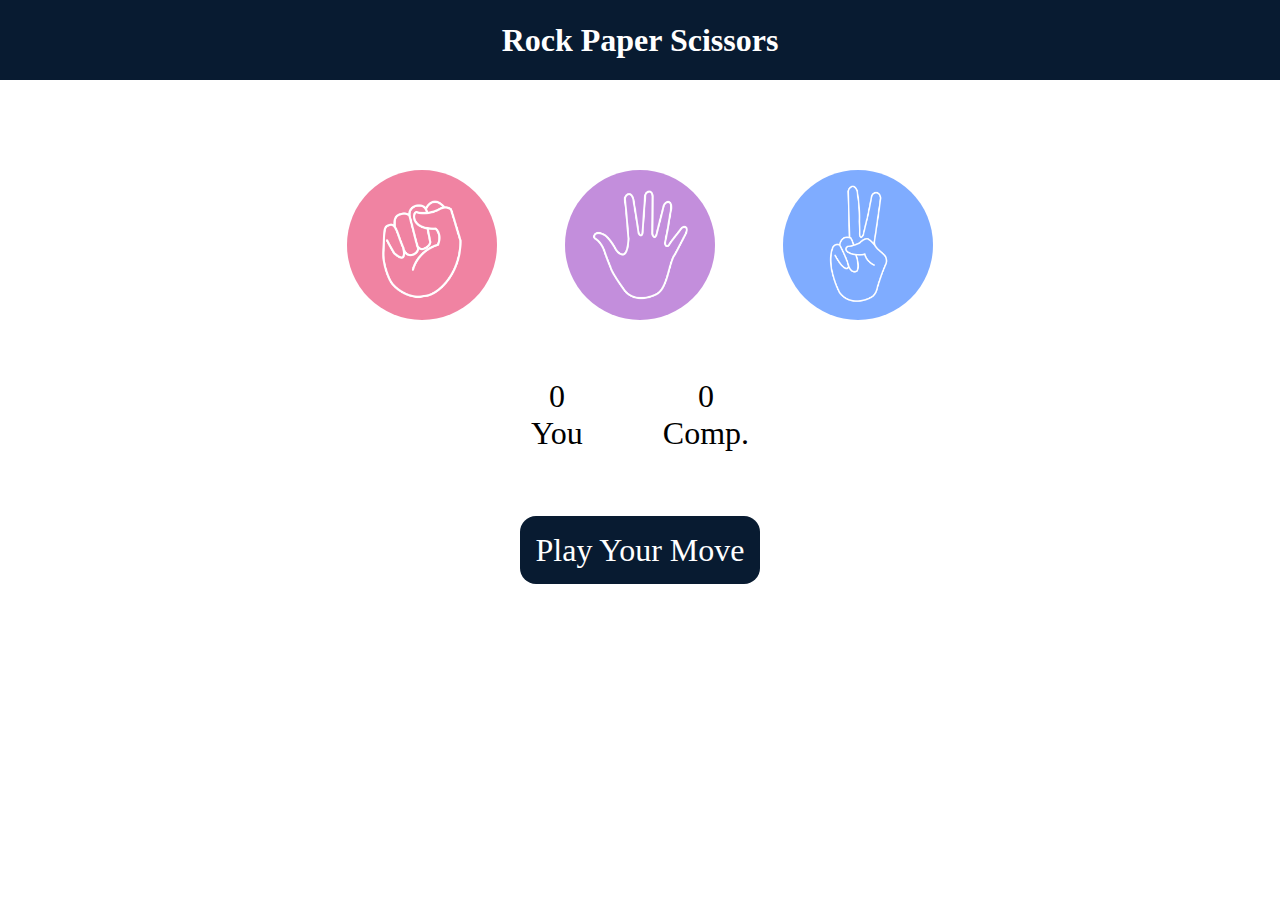
<file: Class 10 Rock Paper& Scissors/index.html>
<!DOCTYPE html>
<html lang="en">
<head>
    <meta charset="UTF-8">
    <meta name="viewport" content="width=device-width, initial-scale=1.0">
    <title>Rock Paper Scissors</title>
    <link rel="stylesheet" href="style.css">
</head>
<body>
    <h1>Rock Paper Scissors</h1>
    <div class="choices">
        <div class="choice" id="rock">
            <img src="img/rock.png">
        </div>
        <div class="choice" id="paper">
            <img src="img/paper.png">
        </div>
        <div class="choice" id="scissors">
            <img src="img/scissors.png">
        </div>
    </div>
    <div class="score-board">
        <div class="score">
            <p id="user-score">0</p>
            <p>You</p>
        </div>
        <div class="score">
            <p id="comp-score">0</p>
            <p>Comp.</p>
        </div>
    </div>

    <div class="msg-container">
        <p id="msg">Play Your Move</p>
    </div>


    <script src="index.js"></script>
</body>
</html>
</file>
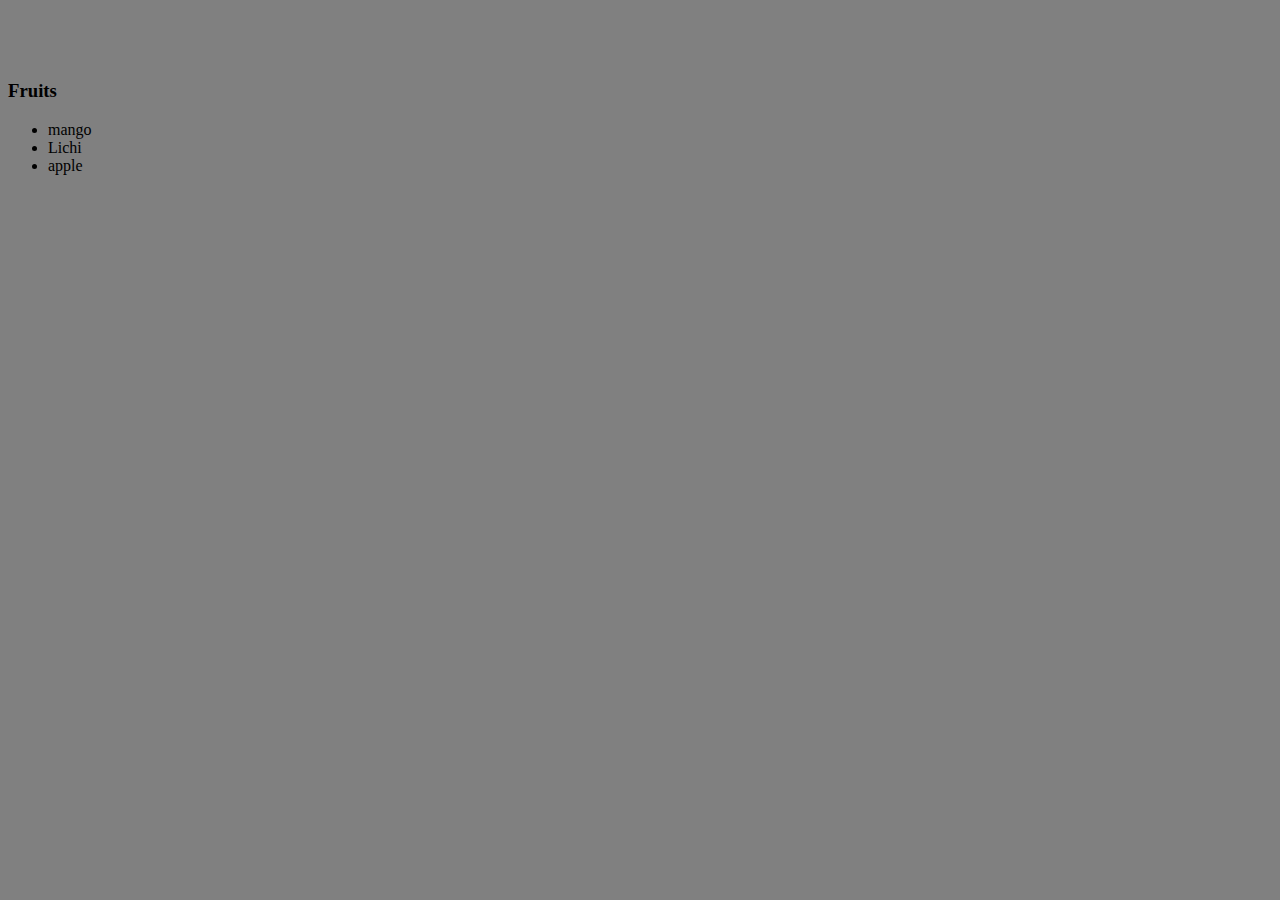
<file: Class 6/index.html>
<!DOCTYPE html>
<html lang="en">
<head>
    <meta charset="UTF-8">
    <meta name="viewport" content="width=device-width, initial-scale=1.0">
    <title>Dom</title>
    <link rel="stylesheet" href="style.css">
</head>
<body>

    <div>
        <h1 style="visibility: hidden;">Javascript</h1>
        <h3>Fruits</h3>
        <ul>
            <li>mango</li>
            <li>Lichi</li>
            <li>apple</li>
        </ul>
    </div>
    <!-- <h1 id="heading">Dom Demo Using Js</h1>
    <h4 class="heading">Topic: Starter  Code</h4>
    <p>let's study about javascript</p>
    <p>2nd paragraph</p>
    <button id="myId">Submit</button> -->
    <script src="Dom.js"></script>
</body>
</html>
</file>
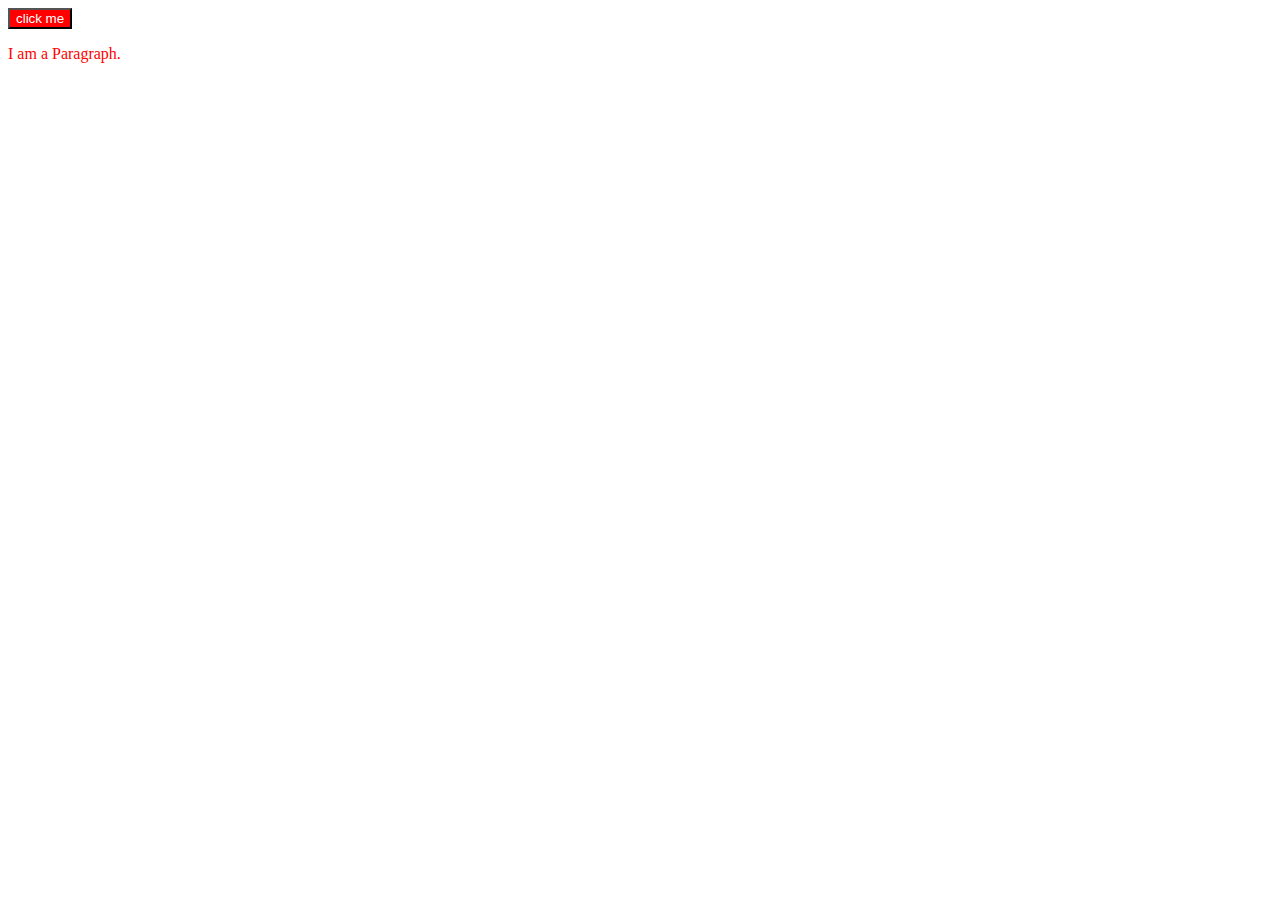
<file: Class 7/index.html>
<!DOCTYPE html>
<html lang="en">
<head>
    <meta charset="UTF-8">
    <meta name="viewport" content="width=device-width, initial-scale=1.0">
    <title>Document</title>
    <link rel="stylesheet" href="style.css">
</head>
<body>
    <!-- <div id="box">this is div
        <ul>
            <li>item1</li>
            <li>item2</li>
            <li>item3</li>
        </ul>
    </div>
    <p class="para">this is is paragrapgh</p> -->
    <!-- <script src="DOm.js"></script> -->

    <!-- //2nd question -->
    <p class="content"> I am a Paragraph.</p>

    <script src="Practice.js"></script>
</body>
</html>
</file>
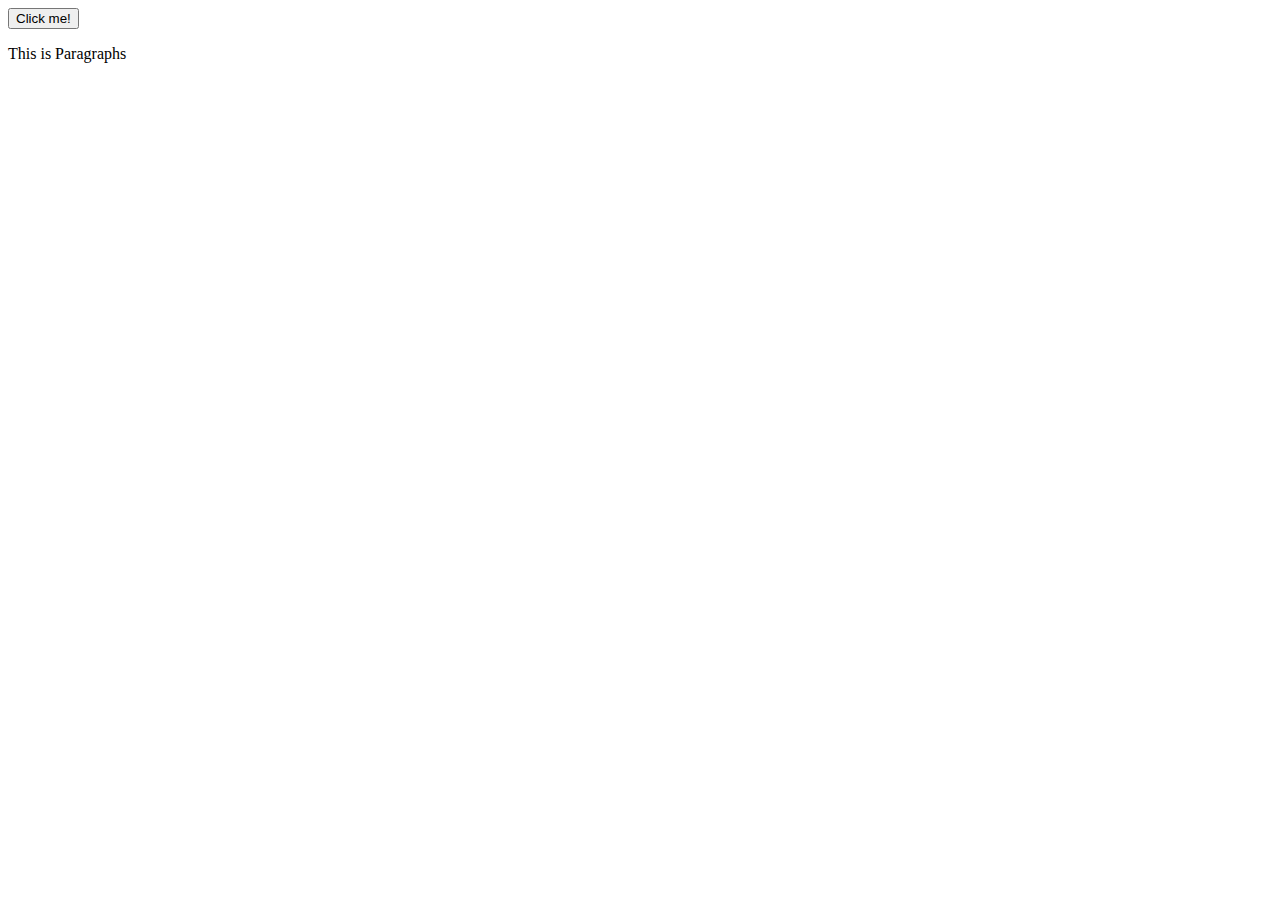
<file: Class 8/index.html>
<!DOCTYPE html>
<html lang="en">
<head>
    <meta charset="UTF-8">
    <meta name="viewport" content="width=device-width, initial-scale=1.0">
    <title>Document</title>
    <link rel="stylesheet" href="style.css">
</head>
<body>
    <!-- Inline event handling -->

    <!-- <button onclick="console.log('button was clicked')">click me!</button>
    <button ondblclick="console.log('button was clicked 2 times')">click me2!</button>
    <div onmouseover="console.log('you are inside div')">
        this is box
    </div> -->


    <!-- <button id="btn1">click me!</button>
    <div>
        this is box
    </div> -->
    <!-- <script src="event.js"></script> -->


    <!-- Practice js -->

    <button id="btn1">Click me!</button>
    <p>This is Paragraphs
    </p>

    <script src="practice.js"></script>
</body>
</html>
</file>
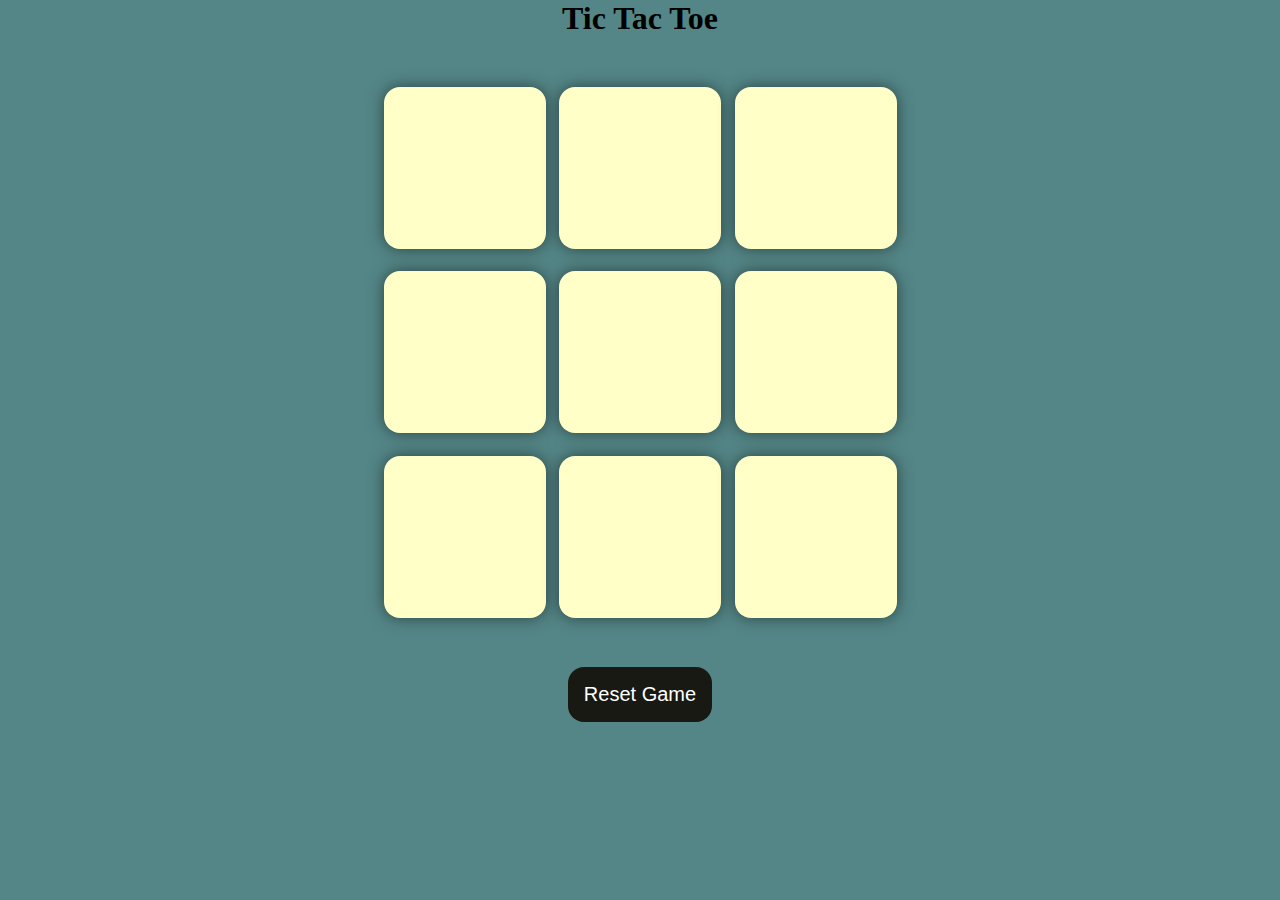
<file: Class 9 tic tac toe/index.html>
<!DOCTYPE html>
<html lang="en">
<head>
    <meta charset="UTF-8">
    <meta name="viewport" content="width=device-width, initial-scale=1.0">
    <title>Tic Tac Toe</title>
    <link rel="stylesheet" href="style.css">
</head>
<body>
    <div class="msg-container hide">
        <p id="msg">Winner</p>
        <button id="new-btn">New Game</button>
    </div>
    <main>
        <h1>Tic Tac Toe</h1>
        <div class="container">
        <div class="game">
            <button class="box"></button>
            <button class="box"></button>
            <button class="box"></button>
            <button class="box"></button>
            <button class="box"></button>
            <button class="box"></button>
            <button class="box"></button>
            <button class="box"></button>
            <button class="box"></button>
        </div>
        </div>
        <button class="rest-btn">Reset Game</button>
    </main>
    <script src="index.js"></script>
    
</body>
</html>
</file>
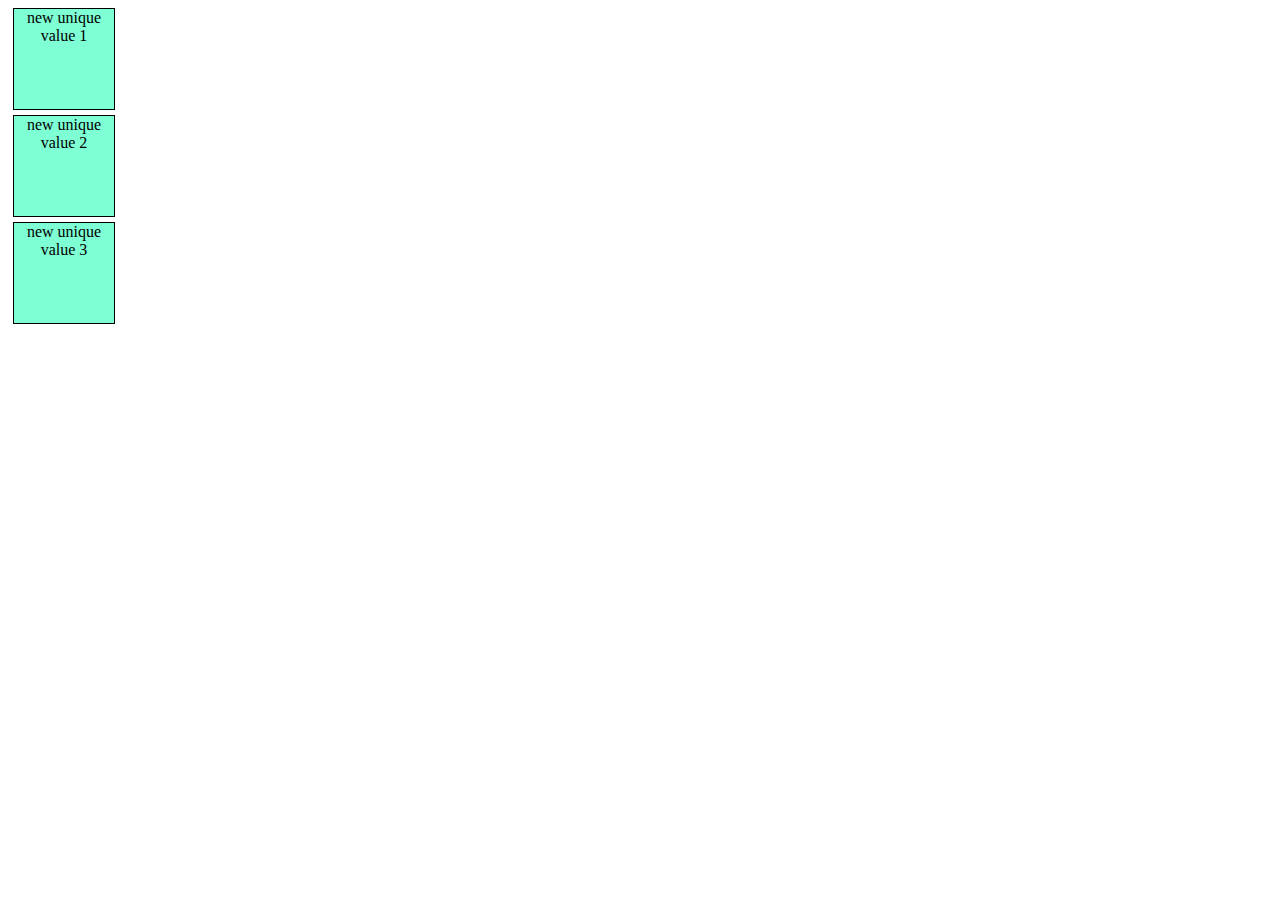
<file: Class 6/practice.html>
<!DOCTYPE html>
<html lang="en">
<head>
    <meta charset="UTF-8">
    <meta name="viewport" content="width=device-width, initial-scale=1.0">
    <title>Document</title>
    <link rel="stylesheet" href="practice.css">
</head>
<body>
    <!-- <h2>Hello javaScript</h2> -->

    <div class="box">first Div</div>
    <div class="box">second Div</div>
    <div class="box">THird Div</div>
    <script src="Practice.js"></script>
</body>
</html>
</file>
<file: Class 10 Rock Paper& Scissors/style.css>
*{
    margin: 0;
    padding: 0;
    text-align: center;
}
h1 {
    background-color: #081b31;
    color: white;
    height: 5rem;
    line-height: 5rem;
    
}
.choice {
    height: 170px;
    width: 170px;
    border-radius: 50%;
    display: flex;
    justify-content: center;
    align-items: center;
}
.choice:hover{
    background-color: #081b31;
    cursor: pointer;

}
img {
    height: 150px;
    width: 150px;
    object-fit: cover;
    border-radius: 50%;
}
.choices {
    display: flex;
    justify-content: center;
    align-items: center;
    gap: 3rem;
    margin-top: 5rem;
}
.score-board {
    display: flex;
    justify-content: center;
    align-items: center;
    font-size: 2rem;
    margin-top: 3rem;
    gap: 5rem;
}

#user, #comp {
    font-size: 4rem;
}
.msg-container {
    margin-top: 5rem;
}
#msg {
    background-color: #081b31;
    color: #fff;
    font-size: 2rem;
    padding: 1rem;
    border-radius: 1rem;
   
    display: inline;
}
</file>
<file: Class 6/style.css>
#heading{
    color: blue;
    text-align: center;
    background-color: yellow;
}
h4{
    color: burlywood;
    background-color: aqua;
}
body {
    background-color: gray;
}
button{
    background-color: red;
}
</file>
<file: Class 7/style.css>
/* #box{
    height: 250px;
    width: 100px;
    background-color: black;
    color: white;
    border: 2px solid yellow;
} */

.content{
    color: red;
}

.newClass{
    background-color: green;
}
</file>
<file: Class 8/style.css>
/* div{
    height: 100px;
    width: 100px;
    background-color: dodgerblue;
    color: white;
    border: 2px solid black;
} */


.dark {
    background-color: black;
    color: white;
}
.light {
    background-color: white;
    color: black;
}
</file>
<file: Class 9 tic tac toe/style.css>
*{
    margin: 0;
    padding: 0;
}
body {
    background-color: #548687;
    text-align: center;
}
.container {
    height: 70vh;
    display: flex;
    justify-content: center;
    align-items: center;
}
.game {
    height: 60vmin;
    width: 60vmin;
    display: flex;
    flex-wrap: wrap;
    justify-content: center;
    align-items: center;
    gap: 1.5vmin;
}
.box {
    height: 18vmin;
    width: 18vmin;
    border-radius: 1rem;
    border: none;
    box-shadow: 0 0 1rem rgba(0, 0, 0, 0.5);
    font-size: 8vmin;
    color: #b0413e;
    background-color: #ffffc7;
}
.rest-btn {
    padding: 1rem;
    font-size: 1.25rem;
    background-color: #191913;
    color: #fff;
    border-radius: 1rem;
    border: none;
}
#new-btn {
    padding: 1rem;
    font-size: 1.25rem;
    background-color: #191913;
    color: #fff;
    border-radius: 1rem;
    border: none;
}
#msg {
    color: #ffffc7;
    font-size: 8vmin;
}
.msg-container {
    height: 100vmin;
    display: flex;
    justify-content: center;
    align-items: center;
    flex-direction: column;
    gap: 4rem;
}
.hide {
    display: none;
}
</file>
<file: Class 6/practice.css>
.box {
    height: 100px;
    width: 100px;
    border: 1px solid black;
    margin: 5px;
    text-align: center;
    background-color: aquamarine;
}
</file>
